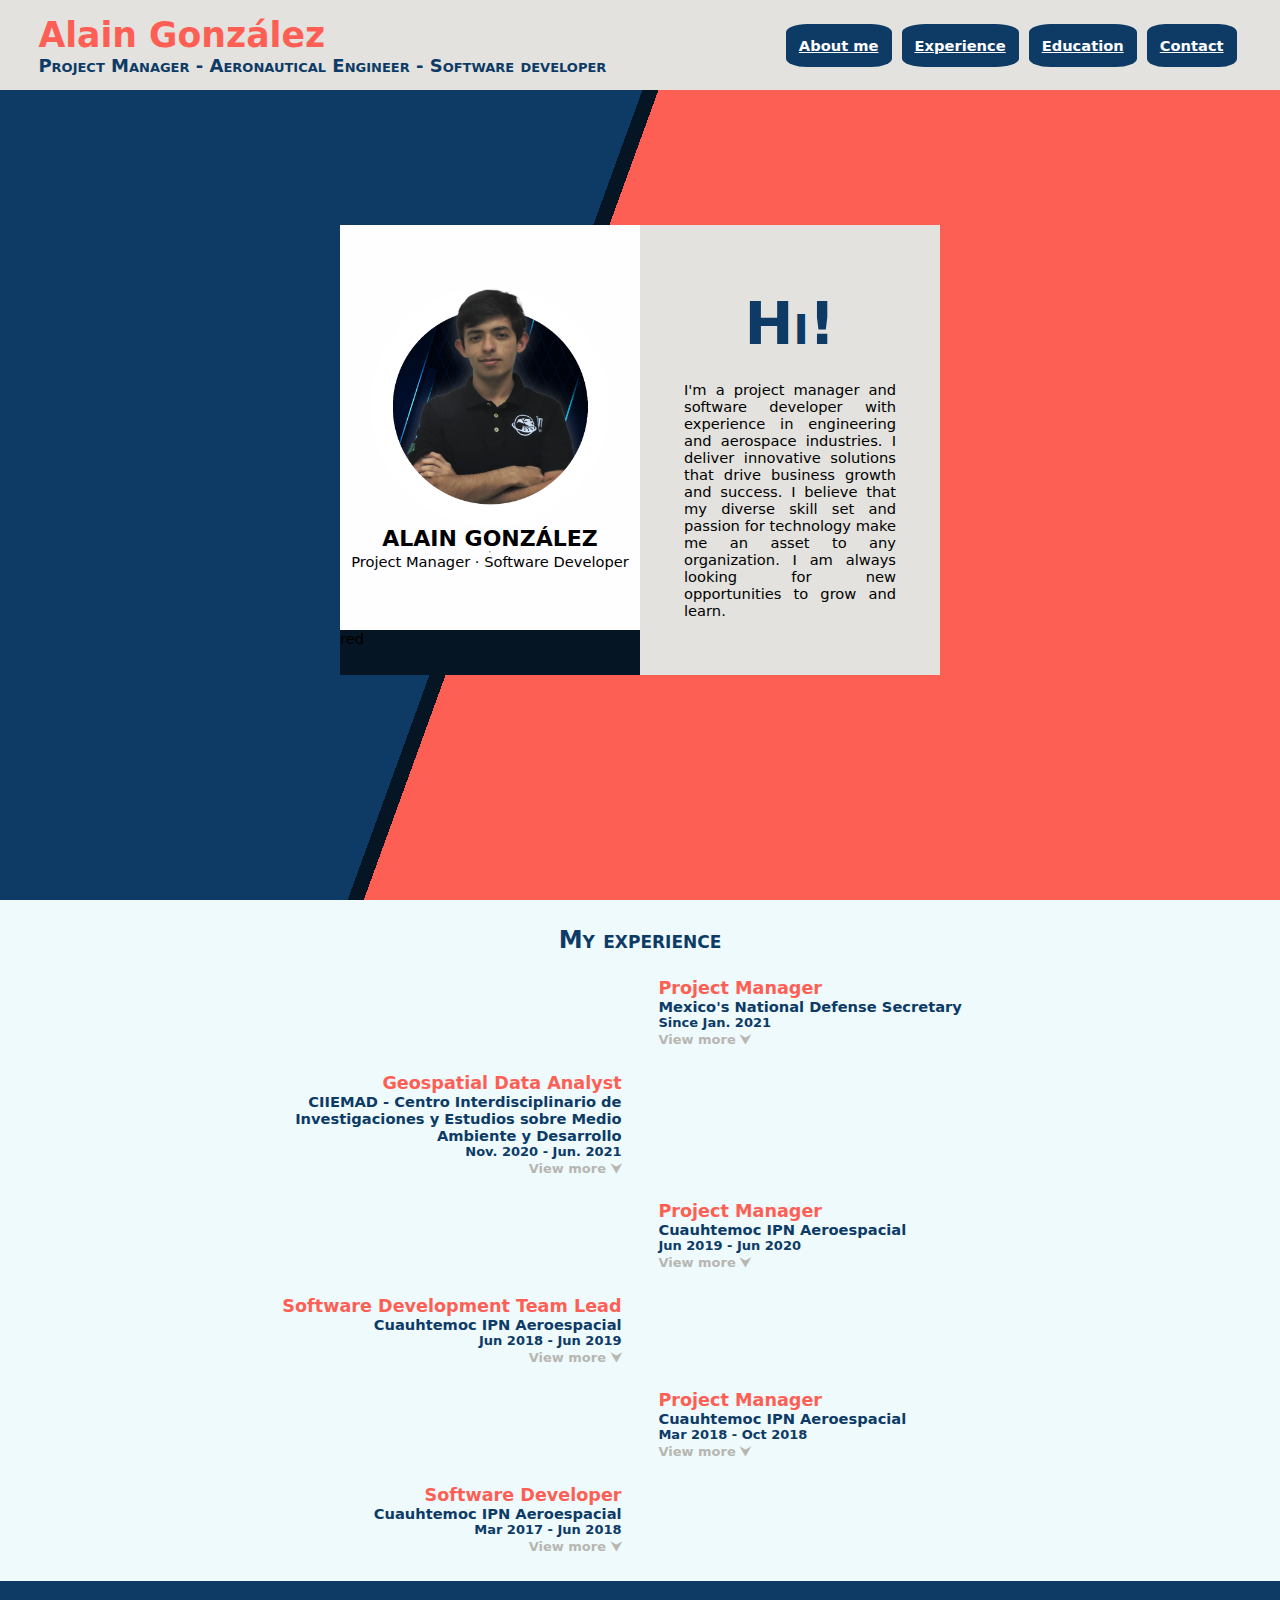
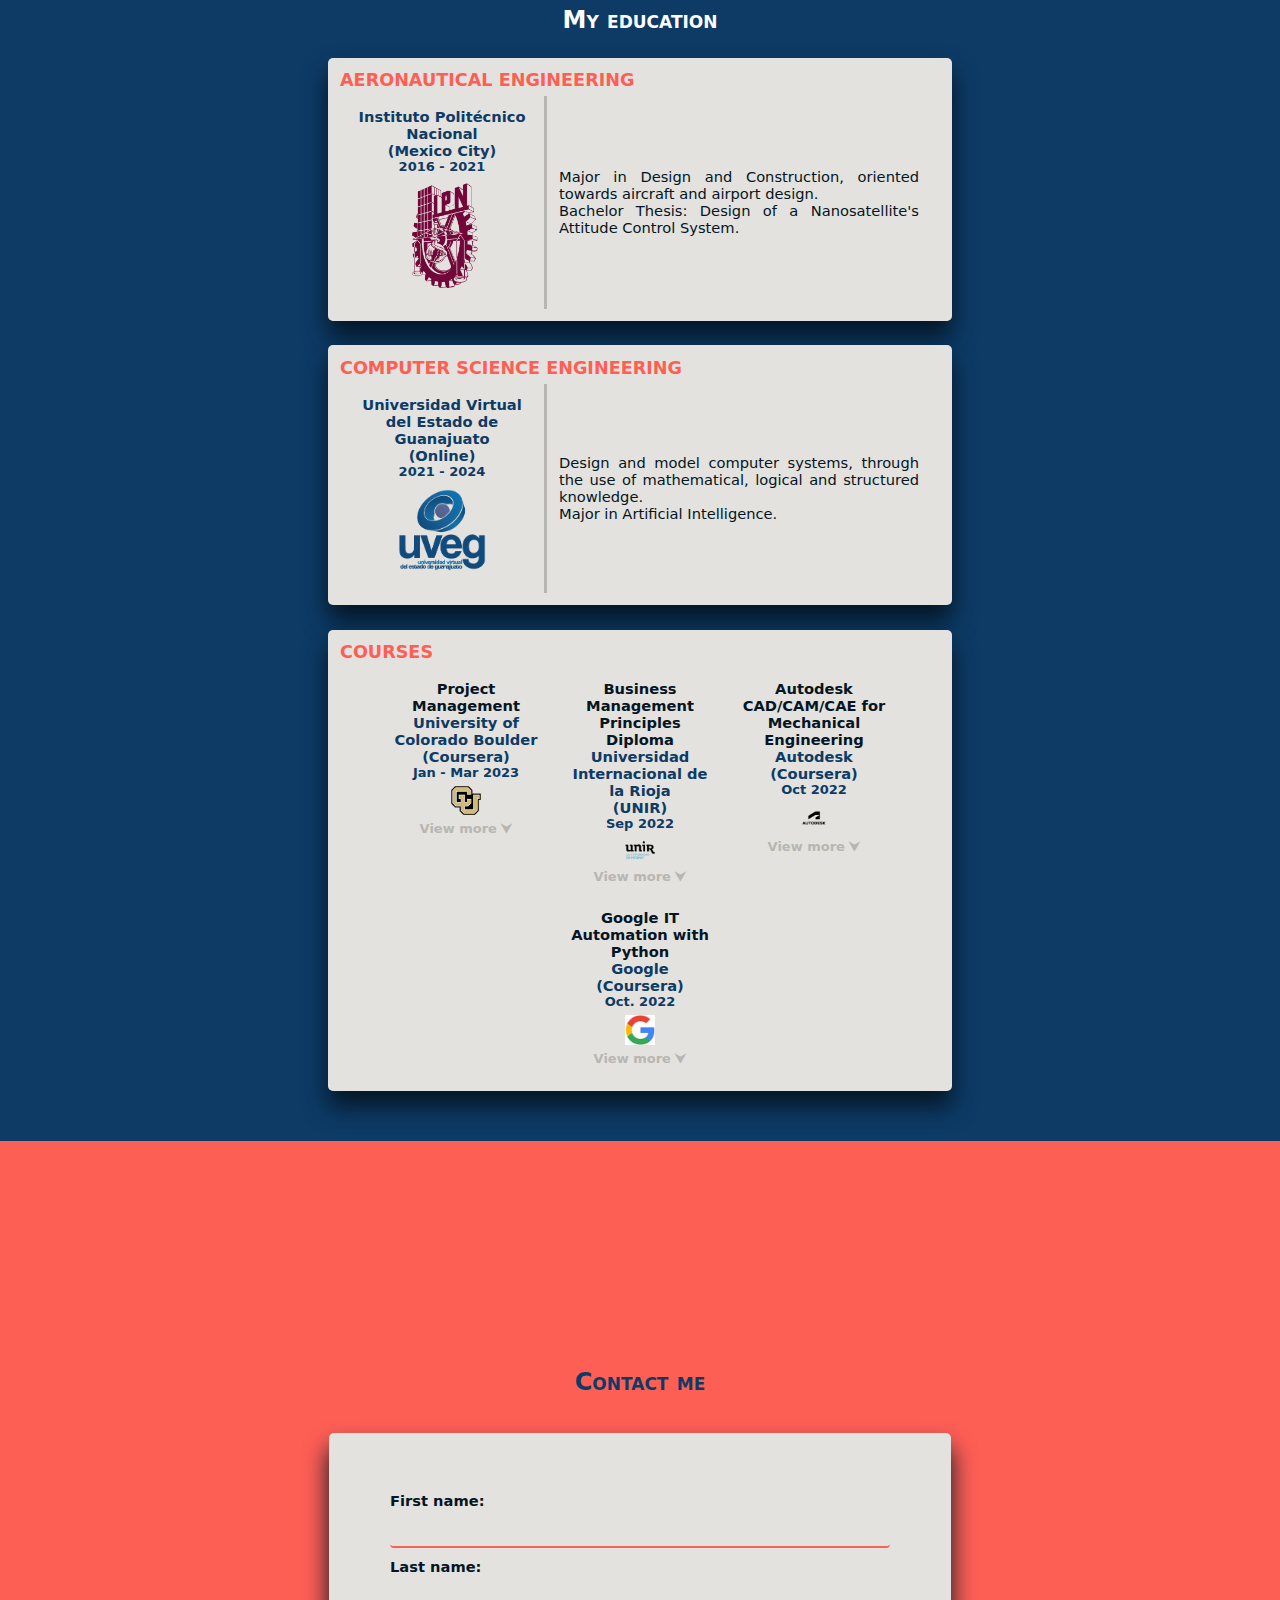
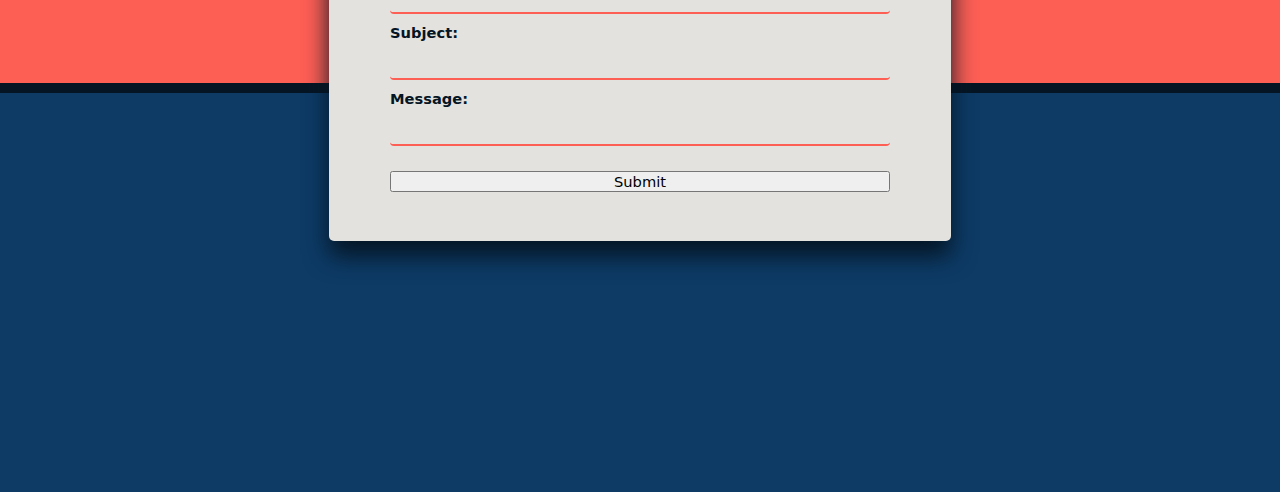
<file: index.html>
<!DOCTYPE html>
<html lang="en">
<head>
    <meta charset="UTF-8">
    <meta http-equiv="X-UA-Compatible" content="IE=edge">
    <meta name="viewport" content="width=device-width, initial-scale=1.0">
    <title>Alain Gonzalez - CV</title>
    <link rel="stylesheet" href="style.css">
</head>
<body>
    <!-- --------------------- -->
    <!-- Header bar components -->
    <!-- --------------------- -->
    <header>
        <section id="presentation">
            <h1> Alain González </h1>
            <h2> Project Manager - Aeronautical Engineer - Software developer</h2>
        </section>
        <nav>
            <a href="#profile" class="link"> About me </a>
            <a href="#experience" class="link"> Experience </a>
            <!-- <a href="http://www.google.com" class="link"> Projects </a> -->
            <a href="#education" class="link"> Education </a>
            <a href="#contact" class="link"> Contact </a>
        </nav>
    </header>

    <!-- ----------------------- -->
    <!-- General body components -->
    <!-- ----------------------- -->
    <section>
        <!-- --------------------------- -->
        <!-- About me section components -->
        <!-- --------------------------- -->
        <section id="profile">
            <aside id="bio">
                <section = id="me">
                    <img src="Resources/Profile.png" alt="Profile photo of me." id="profilePhoto">
                    <p class="title">ALAIN GONZÁLEZ</p>
                    <hr>
                    <p>Project Manager · Software Developer</p>
                </section>
                <section id="social">
                    <p>red</p>
                </section>
            </aside>
            <aside id="hello">
                <h2>Hi!</h2>
                <p>
                I'm a project manager and software developer with experience in engineering and aerospace industries. I deliver innovative solutions that drive business
                growth and success. I believe that my
                diverse skill set and passion for technology
                make me an asset to any organization.
                I am always looking for new opportunities
                to grow and learn.

                </p>
            </aside>
        </section>

        <!-- ----------------------------- -->
        <!-- Experience section components -->
        <!-- ----------------------------- -->
        <section id="experience">
            <h2>My experience</h2>
            
            <article class="jobRight">
                <h3 class="jobTitle"> Project Manager </h3> 
                <p class="location"> Mexico's National Defense Secretary </p>    
                <p class="period">Since Jan. 2021</p>
                <label for=job6 class="extend">View more ⮟</label>
                <input type='checkbox' style='display: none' id=job6 >
                <ul class="experience">
                    <li> Demonstrated ability to successfully manage multiple projects in a dynamic, complex, and uncertain environment. </li>
                    <li> Established processes for monitoring and supervising projects, tracking and controlling changes, and managing scope.</li>
                    <li> Collaborated with stakeholders to understand priorities, gather requirements, and ensure active participation. </li>
                    <li> Provided regular progress reports and documentation throughout the project lifecycle.</li>
                    <li> Defined and monitored project performance indicators to take corrective action as needed.</li>
                    <li> Identified potential risks and potential roadblocks to achieving project goals.</li>
                    <li> Implemented sprint-based methodologies for the design phase of projects, following a fast-track development phase.</li>
                    <li> Documented lessons learned during the project closure phase.</li> 
                </ul>
            </article>
        
            <article class="jobLeft">
                <h3 class="jobTitle"> Geospatial Data Analyst</h3> 
                <p class="location">CIIEMAD - Centro Interdisciplinario de Investigaciones y Estudios sobre Medio Ambiente y Desarrollo</p>
                <p class="period">Nov. 2020 - Jun. 2021</p>
                <label for=job5 class="extend">View more ⮟</label>
                <input type='checkbox' style='display: none' id=job5 >
                <ul class="experience">
                    <li> Conducted an analysis of satellite images and utilized automatic processing methods to determine land use and vegetation coverage of the San Miguel Topilejo Nature Reserve in the Metropolitan Area of Mexico City.</li>
                    <li> Implemented neural network semantic segmentation analysis for image processing and classification.</li>
                    <li> Improved efficiency by automating tasks through the development of Python scripts for image analysis workflows.</li>
                </ul>
            </article>

            <article class="jobRight">
                <h3 class="jobTitle"> Project Manager </h3> 
                <p class="location"> Cuauhtemoc IPN Aeroespacial</p>    
                <p class="period">Jun 2019 - Jun 2020</p>
                <label for=job4 class="extend">View more ⮟</label>
                <input type='checkbox' style='display: none' id=job4 >
                <ul class="experience">
                    <li> Led the entire project lifecycle, including activity and resource planning, progress monitoring, and budget control.</li>
                    <li> Ensured continuous stakeholder engagement to foster active involvement.</li>
                    <li> Chosen projects based on alignment with team's strategic goals.</li>
                    <li> Managed projects from start to finish, including resource and budget planning. </li>
                    <li> Delivered technical presentations on various projects to the different stakeholders.</li>
                </ul>
            </article>

            <article class="jobLeft">
                <h3 class="jobTitle"> Software Development Team Lead </h3> 
                <p class="location"> Cuauhtemoc IPN Aeroespacial</p>    
                <p class="period">Jun 2018 - Jun 2019</p>
                <label for=job3 class="extend">View more ⮟</label>
                <input type='checkbox' style='display: none' id=job3 >
                <ul class="experience">
                    <li> Coordinated daily tasks for software development teams and power projects for realistic aerospace mission simulations. </li>
                    <li> Ensured the high quality of all deliverables.</li>
                    <li> Created innovative software solutions using a range of programming languages including Java, Python, and C++.</li>
                    <li> Developed user interfaces for real-time presentation of information through integration with IoT technology, enhancing user experience.</li> 
                    <li> Utilized expertise in software development for embedded systems to contribute to aerospace projects.</li>
                    <li> Designed and implemented circuits for the power and communication systems of embedded systems, optimizing performance. </li>
                </ul>
            </article>

            <article class="jobRight">
                <h3 class="jobTitle"> Project Manager </h3> 
                <p class="location"> Cuauhtemoc IPN Aeroespacial</p>    
                <p class="period">Mar 2018 - Oct 2018</p>
                <label for=job2 class="extend">View more ⮟</label>
                <input type='checkbox' style='display: none' id=job2 >
                <ul class="experience">
                    <li> Defined clear project requirements, milestones, and activities to ensure successful execution.</li>
                    <li> Led the project through every stage of its lifecycle, ensuring smooth progress and timely completion.</li>
                    <li> Expertly planned resources and strictly controlled the budget to maximize efficiency and minimize costs. </li> 
                </ul>
            </article>

            <article class="jobLeft">
                <h3 class="jobTitle"> Software Developer </h3> 
                <p class="location"> Cuauhtemoc IPN Aeroespacial</p>    
                <p class="period">Mar 2017 - Jun 2018</p>
                <label for=job1 class="extend">View more ⮟</label>
                <input type='checkbox' style='display: none' id=job1 >
                <ul class="experience">
                    <li> Created advanced software solutions using a variety of programming languages including Java, C++, and Python.</li>
                    <li> Developed software for flight computers in aerospace mission simulation projects, utilizing expertise in embedded systems.</li>
                    <li> Designed and developed a user interface for real-time processing and presentation of telemetry, earning praise and recognition for innovation.</li>
                    <li> Streamlined the testing process through automation and ensured thorough documentation of all code.</li> 
                </ul>
            </article>

        </section>
    

        <section id="education">
            <h2>My education</h2>
            <article class="card">
                <h3>AERONAUTICAL ENGINEERING</h3>
                <aside class="leftCard">
                    <p class="location"> Instituto Politécnico Nacional </p>   
                    <p class="location"> (Mexico City) </p>   
                    <p class="period">2016 - 2021</p>

                    <img src="Resources/IPN.png" alt="IPN Logo" class="logo">
                </aside>
                <aside class="rightCard">
                    <p>Major in Design and Construction, oriented towards aircraft and airport design.</p>
                    <p>Bachelor Thesis: Design of a Nanosatellite's Attitude Control System.</p>
                </aside>
            </article>

            <article class="card">
                <h3>COMPUTER SCIENCE ENGINEERING</h3>
                <aside class="leftCard">
                    <p class="location"> Universidad Virtual del Estado de Guanajuato </p>   
                    <p class="location"> (Online) </p>   
                    <p class="period">2021 - 2024</p>

                    <img src="Resources/Uveg.png" alt="UVEG Logo" class="logo">
                </aside>
                <aside class="rightCard">
                    <p>Design and model computer systems, through the use of mathematical, logical and structured knowledge.</p>
                    <p>Major in Artificial Intelligence.</p>
                </aside>
            </article>

            <article class="card" id="courses">
                <h3>COURSES</h3>

                
                <aside class="leftCard">
                    <h4>Project Management</h4>
                    <p class="location"> University of Colorado Boulder </p>   
                    <p class="location"> (Coursera) </p>   
                    <p class="period">Jan - Mar 2023</p>

                    <img src="Resources/Colorado.png" alt="Colorado Boulder Logo" class="logo">
                    <label for=CoursePM1 class="extend">View more ⮟</label>
                </aside>
                <input type='checkbox' style='display: none' id=CoursePM1 class="courseCheck">
                <div class="details">
                    <p> Define the role of a project manager and describe different project management methods. </p>
                    <p> Form a successful project team and determine project resources.</p>
                    <p> Produce a project charter and a stakeholder analysis.</p> 
                    <div class="pie animate" style="--p:50;"> 50%</div>
                </div>

                <aside class="leftCard">
                    <h4>Business Management Principles Diploma</h4>
                    <p class="location"> Universidad Internacional de la Rioja </p>   
                    <p class="location"> (UNIR) </p>   
                    <p class="period">Sep 2022</p>
                    <img src="Resources/Unir.png" alt="UNIR Logo" class="logo">
                    <label for=CourseBA1 class="extend">View more ⮟</label>
                </aside>
                <input type='checkbox' style='display: none' id=CourseBA1 class="courseCheck">
                <div class="details">
                    <p> Define the role of a project manager and describe different project management methods. </p>
                    <p> Form a successful project team and determine project resources.</p>
                    <p> Produce a project charter and a stakeholder analysis.</p> 
                </div>

                <aside class="leftCard">
                    <h4>Autodesk CAD/CAM/CAE for Mechanical Engineering</h4>
                    <p class="location"> Autodesk</p>   
                    <p class="location"> (Coursera) </p>   
                    <p class="period">Oct 2022</p>
                    <img src="Resources/Autodesk.png" alt="Autodesk Logo" class="logo">
                    <label for=CourseCAD1 class="extend">View more ⮟</label>
                </aside>
                <input type='checkbox' style='display: none' id=CourseCAD1 class="courseCheck">
                <div class="details">
                    <p> Foundations of applying computer aided design (CAD), computer aided engineering (CAE), and manufacturing principles while developing your technical skills within Autodesk Fusion 360.</p> 
                </div>


                <aside class="leftCard">
                    <h4>Google IT Automation with Python</h4>
                    <p class="location"> Google </p>   
                    <p class="location"> (Coursera) </p>   
                    <p class="period">Oct. 2022</p>
                    <img src="Resources/Google.png" alt="Google Logo" class="logo">
                    <label for=CourseIT1 class="extend">View more ⮟</label>
                </aside>
                <input type='checkbox' style='display: none' id=CourseIT1 class="courseCheck">
                    <div class="details">
                        <p> Configuration Management and the Cloud.</p>
                        <p> Automating Real-World Tasks with Python.</p>
                        <p> Using Python to Interact with the Operating System.</p> 
                        <p> Introduction to Git and GitHub.</p>
                        <p> Troubleshooting and Debugging Techniques.</p>
                        <p> Crash Course on Python.</p>
                    </div>

            </article>

        </section>

        <section id="contact">
            <h2>Contact me</h2>
            <section id="messageCard">
                    <label for="fname">First name:</label>
                    <input type="text" id="fname" name="fname" value="">

                    <label for="lname">Last name:</label>
                    <input type="text" id="lname" name="lname" value="">


                    <label for="subject">Subject:</label>
                    <input type="text" id="subject" name="subject" value="">

                    <label for="message">Message:</label>
                    <input type="text" id="message" name="message" value="">

                    <input type="submit" value="Submit">
            </section>

            
        </section>



        </section>
    </section>
    <footer>

    </footer>
    
</body>
</html>


<!-- References for resume -->
<!--https://es.wix.com/website-template/view/html/1885?originUrl=https%3A%2F%2Fes.wix.com%2Fwebsite%2Ftemplates%2Fhtml%2Fportfolio-cv%2Fresumes-cvs&tpClick=view_button&esi=afb0fe56-8259-4ce4-97be-db447bdacbdb -->
<!-- https://es.wix.com/website-template/view/html/2622?originUrl=https%3A%2F%2Fes.wix.com%2Fwebsite%2Ftemplates%2Fhtml%2Fportfolio-cv%2Fresumes-cvs&tpClick=view_button&esi=f3597506-c9eb-42be-8b73-f7a2a7bcff78 -->
</file>
<file: style.css>
/* CSS HEX */
:root {
    --yale-blue: #0d3b66ff;
    --bittersweet: #fe5f55ff;
    --silver: #E3E2DE;
    --white: #fefdffff;
    --azure-web: #eefafcff;
    --black: #051524;
    --silverNight: #b8b6b1;
}


*{
    margin: 0;
    padding: 0;
    box-sizing: 0;
    font-family:system-ui, -apple-system, BlinkMacSystemFont, 'Segoe UI', Roboto, Oxygen, Ubuntu, Cantarell, 'Open Sans', 'Helvetica Neue', sans-serif;
    font-size: 11pt;
}
h2{
    font-weight: bold;
    font-size: x-large;
    font-variant: small-caps;
    color: var(--yale-blue);
    
}
/* ---------------------------- */
/* Configuration for header bar */
/* ---------------------------- */
header{
    display: flex;
    justify-content: space-between;

    background-color:var(--silver);
    color: var(--yale-blue);
    align-items:center;
    height: 10vh;
    width: 100vw;
    position: fixed;
}
#presentation{
    padding: 3%;
}
nav{
    padding: 3%;
}
.link{
    padding: 13px;
    margin: 5px;
    color: var(--white);
    background-color:var(--yale-blue);
    border-radius: 20%;
    font-weight: bold   ;
}

h1{
    font-size: 26pt;
    color: var(--bittersweet)   ;
}
#presentation h2{
    font-size: large;
    
}
h3{
    font-size: larger;
    color: var(--bittersweet);
}

body{
    width: 100vw;
}

nav{
    display: flex;
    flex-wrap: wrap;
}

/* --------------------------------- */
/* Configuration of About Me Section */
/* --------------------------------- */
/* Define the background */
#profile{
    background: linear-gradient(110deg, var(--yale-blue) 42%, var(--black) 42%, var(--black) 43%, var(--bittersweet) 43%);
    width: 100%;
    height: 100vh;
    display: flex;
    justify-content: center;
    align-items: center;
}

/* Configuration of the left side of the card */
#bio{
    width: 20%;
    min-width: 300px;
    height: 50%;
}
#me{
    background-color: var(--white);
    width: 100%;
    height: 90%;
    
    display: flex;
    justify-content: center;
    align-items: center;
    flex-direction: column;
}
#profilePhoto{
    width: 80%;
    border-radius: 50%;
    margin-bottom: 0%;
    margin-top: 0%;
}
#social{
    background-color: var(--black);
    width: 100%;
    height: 10%;
}

/* Configuration for the right side of the card */
#hello{
    width: 20%;
    min-width: 300px;
    height: 50%;
    background-color: var(--silver);
    
    display: flex;
    justify-content: center;
    align-items: center;
    flex-direction: column;

    text-justify:auto;
    
}
#hello h2{
    font-size: 4em;
    margin: 3%;
}

#hello p{
    margin-top: 1em;
    margin-left: 3em;
    margin-right: 3em;
    text-align: justify;
    text-justify: distribute-all-lines;
}

.title{
    font-size: 1.5em;
    font-weight: bolder;
}


/* ---------------------- */
/* My experience section */
/* ---------------------- */
#experience{
    padding: 2%;
    display: flex;
    justify-content: center;
    align-items: center;
    flex-direction: column;
    background-color: var(--azure-web);
}

#experience .location{
    font-weight: bold;
    color: var(--yale-blue);
}
#experience .period{
    font-weight: bold;
    color: var(--yale-blue);
    font-size: small;
}
/* Definition of jof description item list */
.experience{
    display: none;
    margin: 2%;
    text-align: justify;
    list-style: square;
    color: var(--black);
}
/* Configuration to have job descriptions on the right or the left according to the class given */
.jobRight{
    width: 30%;
    min-width: 350px;
    margin-left: 33%;
    padding-top: 2%;
}
.jobLeft{
    width: 30%;
    min-width: 350px;
    margin-right: 33%;
    padding-top: 2%;
    text-align: right;

}
/* Code defining the trick for hiding and showing the job descriptions using CSS and checkBox elements */
.extend{
    font-size: small;
    font-weight: bolder;
    color: var(--silverNight);

}
input:checked + .experience { display: block; }


/* ---------------------- */
/* My education section */
/* ---------------------- */

#education{
    padding: 2%;
    display: flex;
    justify-content: center;
    align-items: center;
    flex-direction: column;
    color: var(--black);
    background-color: var(--yale-blue);
}
#education h2{
    color: var(--white);
    margin-bottom: 1em;
}
.card{
    background-color: var(--silver);
    color: var(--black);
    box-shadow: 0 15px 25px var(--black);
    border-radius: 5px;
    width: 40%;
    min-width: 600px;
    padding-top: 1%;
    padding-bottom: 1%;
    padding-left: 1%;
    padding-right: 1%;
    display: flex;
    flex-wrap: wrap;
    margin-bottom: 2%;

}
.card h3{
    color: var(--bittersweet);
    margin-bottom: 1%;
    width: 100%;

}
#education .location{
    text-align: center;
    font-weight: bold;
    color: var(--yale-blue);
}
#education .period{
    font-weight: bold;
    color: var(--yale-blue);
    font-size: small;
}
.logo {
    margin: 4%;
    width: 60%;
}
.leftCard{
    padding: 2%;
    display: flex;
    justify-content: baseline;
    align-items:center;
    flex-direction: column;
    width: 30%;
    text-align: center;
}
.rightCard{
    padding: 2%;
    display: flex;
    justify-content:center;
    align-items:baseline;
    flex-direction: column;
    width: 60%;
    border-left-color: var(--silverNight);
    border-left-style: solid;
    text-align:justify ;
}
#courses{
    display: flex;
    flex-wrap: wrap;
    justify-content: center;
}
#courses .logo{
    width: 10%;
    min-width: 30px;
}
#courses .leftCard{
    width: 25%;
    min-width: 150px;
}
.details{
    display: none;
    padding: 2%;
    width: 60%;
    color: var(--black);
    
    
}
.details p{
    width: 100%;
}

.courseCheck:checked + .details { display: flex;
justify-content: center;
flex-direction: column;
align-items: center; }

@property --p{
    syntax: '<number>';
    inherits: true;
    initial-value: 1;
}

.pie {
    --p:8;
    --b:7px;
    --c:--bittersweet;
    --w:60px;
    margin: auto;
    width: var(--w);
    aspect-ratio: 1;
    position: relative;
    display: inline-grid;
    margin: 5px;
    place-content: center;
    font-size: 13px;
    font-weight: bold;
    font-family: sans-serif;
}
.pie:before,
.pie:after {
    content: "";
    position: absolute;
    border-radius: 50%;
}
.pie:before {
    inset: 0;
    background:
    radial-gradient(farthest-side,var(--yale-blue) 98%,#0000) top/var(--b) var(--b) no-repeat,
    conic-gradient(var(--yale-blue) calc(var(--p)*1%),#0000 0);
    -webkit-mask: radial-gradient(farthest-side,#0000 calc(99% - var(--b)),#000 calc(100% - var(--b)));
            mask: radial-gradient(farthest-side,#0000 calc(99% - var(--b)),#000 calc(100% - var(--b)));
}
.pie:after {
    inset: calc(50% - var(--b)/2);
    background: var(--yale-blue);
    transform: rotate(calc(var(--p)*3.6deg)) translateY(calc(50% - var(--w)/2));
}
.animate {
    animation: p 1s .5s both;
}
.no-round:before {
    background-size: 0 0, auto;
}
.no-round:after {
    content: none;
}
@keyframes p{
    from{--p:0}
}


#contact{
    padding: 2%;
    display: flex;
    justify-content: center;
    align-items: center;
    flex-direction: column;
    color: var(--black);
    background: linear-gradient(0deg, var(--yale-blue) 42%, var(--black) 42%, var(--black) 43%, var(--bittersweet) 43%);
    height: 100vh;

}


input[type=text] {
    border: none;
    border-bottom: 2px solid var(--bittersweet);
    border-radius: 4px;
    padding: 10px;
    background: none;
}

#contact input[type=submit] {
    margin-top: 5%;
}

#contact label{
    padding-top: 2%;
    font-weight: bold;
}



#messageCard{
    background-color: var(--silver);
    color: var(--black);
    box-shadow: 0 15px 25px var(--black);
    border-radius: 5px;
    width: 40%;
    min-width: 500px;
    padding-top: 4%;
    padding-bottom: 4%;
    padding-left: 5%;
    padding-right: 5%;
    display: flex;
    flex-direction: column;
    margin-bottom: 2%;
    margin-top: 3%;

}


@media screen and (max-width: 720px) {
    nav{
        display: none;
    }
    h1{
        font-size: 16pt;
    }
    #presentation h2{
        font-size: small;
        
    }

    #profile{
        display: flex;
        flex-direction: column;
    }
    #bio{
        width: 90%;
        height: 30%;
    }
    
    #profilePhoto{
        width: 30%;

    }


    
    #hello{
        width: 90%;
        height: 40%;
    }
    #hello h2{
        font-size: 2em;
        margin: 1.5%;
    }

    #hello p{
        margin: 1em;
    }




    .jobRight{
        width: 80%;
        min-width: 0px;
        margin: 0%;
        padding-bottom: 3%;
    }

    .jobLeft{
        width: 80%;
        min-width: 0px;
        margin: 0%;
        text-align: left;
        padding-bottom: 3%;
        
    }
    .experience li{ 
        font-size: smaller;
    }





    .card{
        width: 80%;
        min-width: 0%;
        align-items: center;
        justify-content: center;
        padding: 5%;
    }
    .leftCard{
        width: 80%;
    }
    .rightCard{
        width: 80%;
    }
    .logo {
        width: 30%;
    }
    .details{
        width: 110%;

        
    }



    #messageCard{
        width: 80%;
        min-width: 0%;
        padding-top: 6%;
        padding-bottom: 6%;
    }
}
</file>
